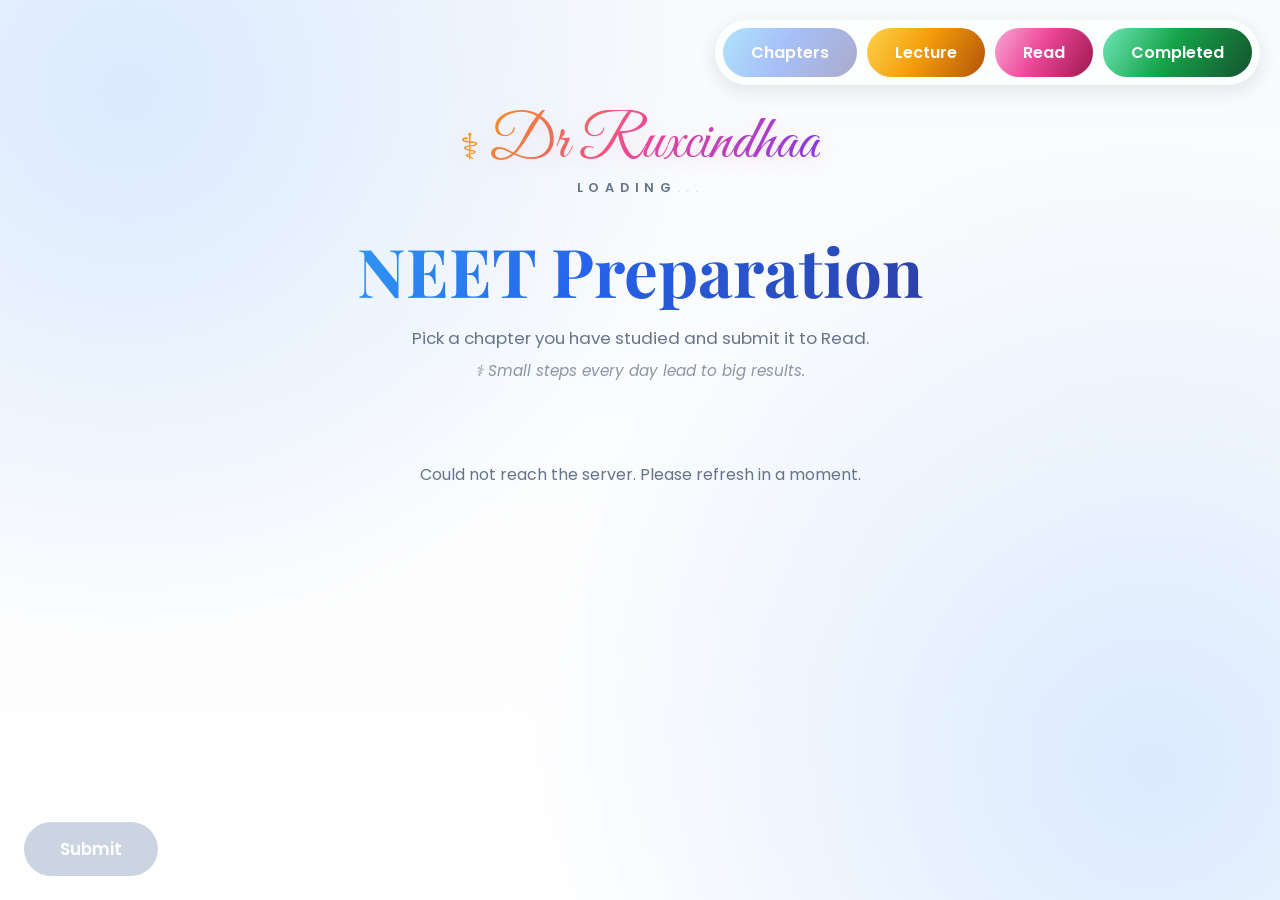
<file: frontend/index.html>
<!DOCTYPE html>
<html lang="en">
<head>
  <meta charset="UTF-8">
  <meta name="viewport" content="width=device-width, initial-scale=1.0">
  <title>NEET Preparation</title>
  <link rel="preconnect" href="https://fonts.googleapis.com">
  <link rel="preconnect" href="https://fonts.gstatic.com" crossorigin>
  <link href="https://fonts.googleapis.com/css2?family=Great+Vibes&family=Playfair+Display:wght@700&family=Poppins:wght@400;500;600&display=swap" rel="stylesheet">
  <link rel="stylesheet" href="css/style.css">
</head>
<body class="page theme-blue">
  <nav class="top-nav">
    <span class="nav-btn chapters current" aria-current="page">Chapters</span>
    <a href="lecture.html" class="nav-btn lecture">Lecture</a>
    <a href="read.html" class="nav-btn read">Read</a>
    <a href="completed.html" class="nav-btn completed">Completed</a>
  </nav>
  <main class="container">
    <h1 class="title">NEET Preparation</h1>
    <p class="subtitle">Pick a chapter you have studied and submit it to Read.</p>
    <div id="chapter-list" class="chapter-list"></div>
    <p id="empty" class="empty" hidden>All chapters are in Read or Completed.</p>
  </main>
  <button id="submit-btn" class="submit-btn" type="button" disabled>Submit</button>
  <script src="js/decor.js"></script>
  <script src="js/chapters.js"></script>
  <script src="js/app.js"></script>
</body>
</html>
</file>
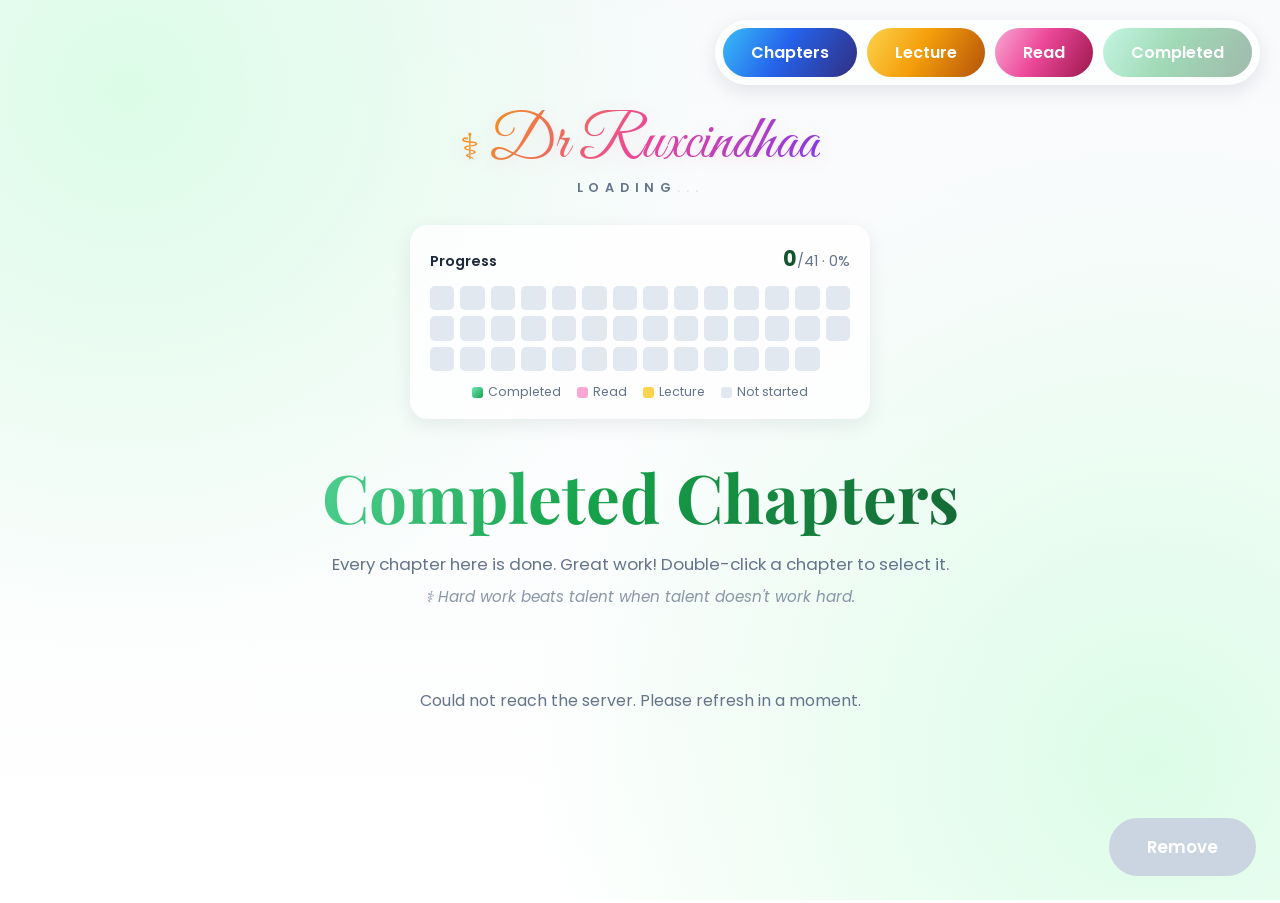
<file: frontend/completed.html>
<!DOCTYPE html>
<html lang="en">
<head>
  <meta charset="UTF-8">
  <meta name="viewport" content="width=device-width, initial-scale=1.0">
  <title>Completed Chapters</title>
  <link rel="preconnect" href="https://fonts.googleapis.com">
  <link rel="preconnect" href="https://fonts.gstatic.com" crossorigin>
  <link href="https://fonts.googleapis.com/css2?family=Great+Vibes&family=Playfair+Display:wght@700&family=Poppins:wght@400;500;600&display=swap" rel="stylesheet">
  <link rel="stylesheet" href="css/style.css">
</head>
<body class="page theme-green">
  <nav class="top-nav">
    <a href="index.html" class="nav-btn chapters">Chapters</a>
    <a href="lecture.html" class="nav-btn lecture">Lecture</a>
    <a href="read.html" class="nav-btn read">Read</a>
    <span class="nav-btn completed current" aria-current="page">Completed</span>
  </nav>
  <main class="container">
    <section class="progress-card" aria-label="Completion progress">
      <div class="progress-head">
        <span class="progress-title">Progress</span>
        <span><strong id="progress-count">0</strong>/41 · <span id="progress-percent">0%</span></span>
      </div>
      <div id="progress-grid" class="progress-grid"></div>
      <div class="progress-legend">
        <span><i class="cell completed"></i>Completed</span>
        <span><i class="cell read"></i>Read</span>
        <span><i class="cell lecture"></i>Lecture</span>
        <span><i class="cell"></i>Not started</span>
      </div>
    </section>
    <h1 class="title">Completed Chapters</h1>
    <p class="subtitle">Every chapter here is done. Great work! Double-click a chapter to select it.</p>
    <p id="congrats" class="congrats" hidden></p>
    <div id="chapter-list" class="chapter-list"></div>
    <p id="empty" class="empty" hidden>No chapters completed yet. Keep going!</p>
  </main>
  <button id="remove-btn" class="remove-btn" type="button" disabled>Remove</button>
  <script src="js/decor.js"></script>
  <script src="js/chapters.js"></script>
  <script src="js/completed.js"></script>
</body>
</html>
</file>
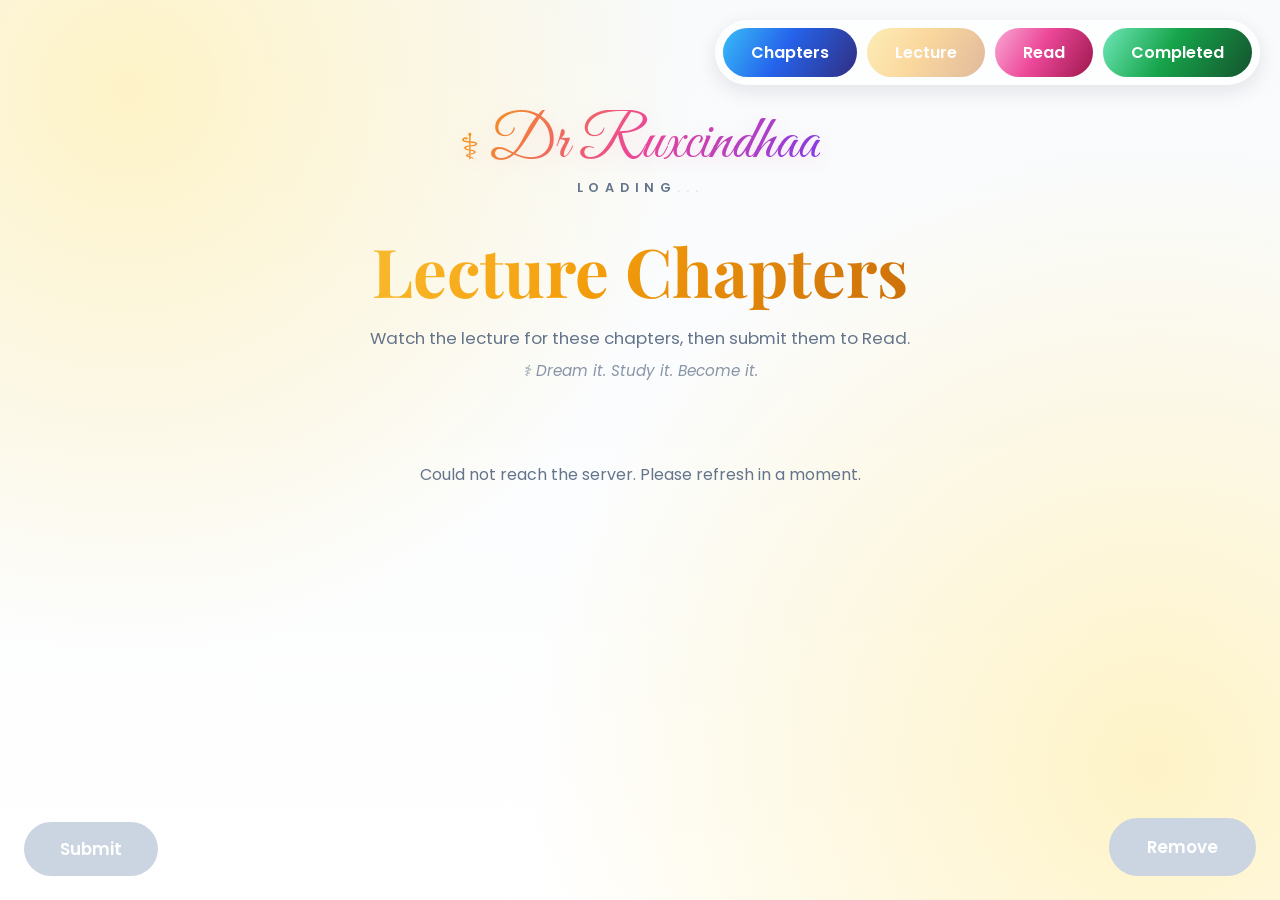
<file: frontend/lecture.html>
<!DOCTYPE html>
<html lang="en">
<head>
  <meta charset="UTF-8">
  <meta name="viewport" content="width=device-width, initial-scale=1.0">
  <title>Lecture Chapters</title>
  <link rel="preconnect" href="https://fonts.googleapis.com">
  <link rel="preconnect" href="https://fonts.gstatic.com" crossorigin>
  <link href="https://fonts.googleapis.com/css2?family=Great+Vibes&family=Playfair+Display:wght@700&family=Poppins:wght@400;500;600&display=swap" rel="stylesheet">
  <link rel="stylesheet" href="css/style.css">
</head>
<body class="page theme-amber">
  <nav class="top-nav">
    <a href="index.html" class="nav-btn chapters">Chapters</a>
    <span class="nav-btn lecture current" aria-current="page">Lecture</span>
    <a href="read.html" class="nav-btn read">Read</a>
    <a href="completed.html" class="nav-btn completed">Completed</a>
  </nav>
  <main class="container">
    <h1 class="title">Lecture Chapters</h1>
    <p class="subtitle">Watch the lecture for these chapters, then submit them to Read.</p>
    <div id="chapter-list" class="chapter-list"></div>
    <p id="empty" class="empty" hidden>No chapters to show here.</p>
  </main>
  <button id="submit-btn" class="submit-btn" type="button" disabled>Submit</button>
  <button id="remove-btn" class="remove-btn" type="button" disabled>Remove</button>
  <script src="js/decor.js"></script>
  <script src="js/chapters.js"></script>
  <script src="js/lecture.js"></script>
</body>
</html>
</file>
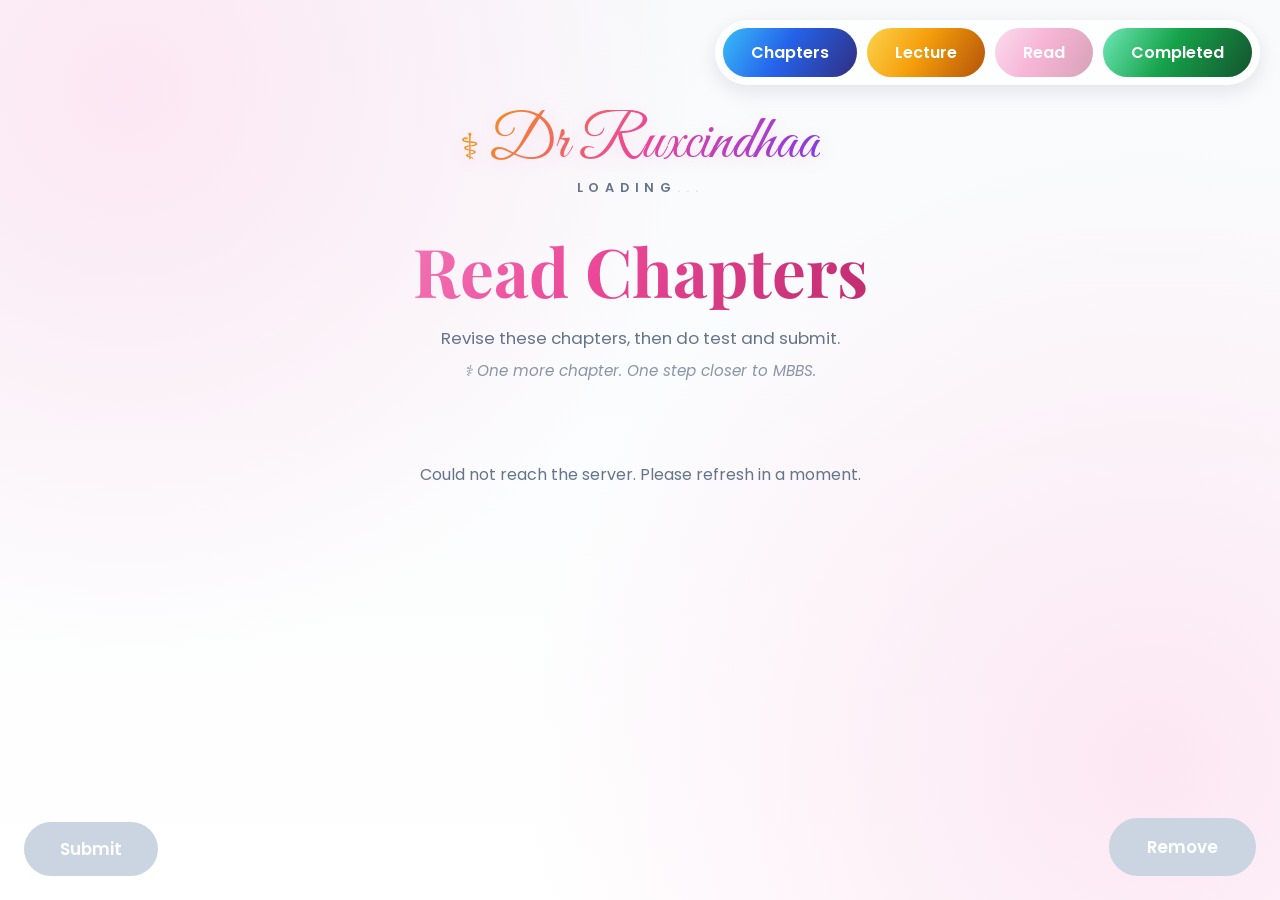
<file: frontend/read.html>
<!DOCTYPE html>
<html lang="en">
<head>
  <meta charset="UTF-8">
  <meta name="viewport" content="width=device-width, initial-scale=1.0">
  <title>Read Chapters</title>
  <link rel="preconnect" href="https://fonts.googleapis.com">
  <link rel="preconnect" href="https://fonts.gstatic.com" crossorigin>
  <link href="https://fonts.googleapis.com/css2?family=Great+Vibes&family=Playfair+Display:wght@700&family=Poppins:wght@400;500;600&display=swap" rel="stylesheet">
  <link rel="stylesheet" href="css/style.css">
</head>
<body class="page theme-pink">
  <nav class="top-nav">
    <a href="index.html" class="nav-btn chapters">Chapters</a>
    <a href="lecture.html" class="nav-btn lecture">Lecture</a>
    <span class="nav-btn read current" aria-current="page">Read</span>
    <a href="completed.html" class="nav-btn completed">Completed</a>
  </nav>
  <main class="container">
    <h1 class="title">Read Chapters</h1>
    <p class="subtitle">Revise these chapters, then do test and submit.</p>
    <div id="chapter-list" class="chapter-list"></div>
    <p id="empty" class="empty" hidden>No chapters to show here.</p>
  </main>
  <button id="submit-btn" class="submit-btn" type="button" disabled>Submit</button>
  <button id="remove-btn" class="remove-btn" type="button" disabled>Remove</button>
  <script src="js/decor.js"></script>
  <script src="js/chapters.js"></script>
  <script src="js/read.js"></script>
</body>
</html>
</file>
<file: frontend/css/style.css>
* {
  margin: 0;
  padding: 0;
  box-sizing: border-box;
}

:root {
  --blue-light: #38bdf8;
  --blue: #2563eb;
  --blue-dark: #312e81;
  --pink-light: #f9a8d4;
  --pink: #ec4899;
  --pink-dark: #9d174d;
  --amber-light: #fcd34d;
  --amber: #f59e0b;
  --amber-dark: #b45309;
  --green-light: #6ee7b7;
  --green: #16a34a;
  --green-dark: #14532d;
  --text: #1e293b;
  --muted: #64748b;
}

/* Each page picks its colour */
.theme-blue  { --accent-light: var(--blue-light);  --accent: var(--blue);  --accent-dark: var(--blue-dark);  --tint: #dbeafe; }
.theme-pink  { --accent-light: var(--pink-light);  --accent: var(--pink);  --accent-dark: var(--pink-dark);  --tint: #fce7f3; }
.theme-amber { --accent-light: var(--amber-light); --accent: var(--amber); --accent-dark: var(--amber-dark); --tint: #fef3c7; }
.theme-green { --accent-light: var(--green-light); --accent: var(--green); --accent-dark: var(--green-dark); --tint: #dcfce7; }

/* Three-tone colour grade used by boxes, titles and buttons */
.page {
  --grade: linear-gradient(120deg, var(--accent-light) 0%, var(--accent) 45%, var(--accent-dark) 100%);
}

html {
  min-height: 100%;
}

/* Soft tinted background with two blurred colour glows */
body.page {
  min-height: 100vh;
  font-family: "Poppins", system-ui, sans-serif;
  color: var(--text);
  background:
    radial-gradient(circle at 10% 10%, var(--tint) 0, transparent 40%),
    radial-gradient(circle at 90% 85%, var(--tint) 0, transparent 45%),
    linear-gradient(180deg, #f8fafc 0%, #ffffff 100%);
  background-attachment: fixed;
}

.container {
  max-width: 960px;
  margin: 0 auto;
  padding: 110px 16px 150px;
}

.title {
  font-family: "Playfair Display", Georgia, serif;
  font-size: clamp(2.6rem, 7vw, 4.2rem);
  text-align: center;
  background: var(--grade);
  -webkit-background-clip: text;
  background-clip: text;
  color: transparent;
}

.subtitle {
  text-align: center;
  color: var(--muted);
  font-size: 1.05rem;
  margin: 10px 0 44px;
}

.chapter-list {
  display: flex;
  flex-direction: column;
  gap: 18px;
}

/* Full-width long oval chapter box with a gradient fill */
.chapter {
  display: flex;
  align-items: center;
  gap: 20px;
  width: 100%;
  min-height: 74px;
  padding: 16px 32px 16px 18px;
  border-radius: 999px;
  background: var(--grade);
  color: #ffffff;
  font-size: 1.15rem;
  font-weight: 500;
  letter-spacing: 0.2px;
  box-shadow: 0 6px 18px rgba(15, 23, 42, 0.12);
  user-select: none;
  outline: none;
  transition: transform 0.18s, box-shadow 0.18s, opacity 0.18s;
  animation: fade-in 0.35s ease both;
}

.chapter[role="radio"] {
  cursor: pointer;
}

.chapter[role="radio"]:hover,
.chapter[role="radio"]:focus-visible {
  transform: translateY(-3px) scale(1.01);
  box-shadow: 0 14px 28px rgba(15, 23, 42, 0.2);
}

.chapter .num {
  flex-shrink: 0;
  width: 44px;
  height: 44px;
  border-radius: 50%;
  background: rgba(255, 255, 255, 0.95);
  color: var(--accent-dark);
  font-size: 0.95rem;
  font-weight: 600;
  display: grid;
  place-items: center;
}

.chapter .name {
  flex: 1;
}

/* Selected: ring around the box and a check mark on the right */
.chapter.selected {
  transform: scale(1.015);
  box-shadow: 0 0 0 4px #ffffff, 0 0 0 7px var(--accent), 0 14px 28px rgba(15, 23, 42, 0.22);
}

.chapter.selected::after {
  content: "✓";
  width: 32px;
  height: 32px;
  border-radius: 50%;
  background: #ffffff;
  color: var(--accent-dark);
  font-weight: 700;
  display: grid;
  place-items: center;
}

@keyframes fade-in {
  from { opacity: 0; transform: translateY(8px); }
  to   { opacity: 1; transform: none; }
}

.congrats {
  margin-bottom: 32px;
  padding: 18px 28px;
  border-radius: 24px;
  background: rgba(255, 255, 255, 0.8);
  border: 2px solid var(--green);
  color: var(--green-dark);
  font-size: 1.15rem;
  font-weight: 600;
  text-align: center;
  box-shadow: 0 6px 18px rgba(22, 163, 74, 0.15);
}

.empty {
  text-align: center;
  color: var(--muted);
  padding: 40px 0;
}

/* Top-right navigation on a frosted glass strip */
.top-nav {
  position: fixed;
  top: 20px;
  right: 20px;
  display: flex;
  gap: 10px;
  padding: 8px;
  border-radius: 999px;
  background: rgba(255, 255, 255, 0.7);
  backdrop-filter: blur(10px);
  -webkit-backdrop-filter: blur(10px);
  box-shadow: 0 6px 20px rgba(15, 23, 42, 0.1);
  z-index: 10;
}

.nav-btn,
.submit-btn,
.remove-btn {
  padding: 12px 28px;
  border: none;
  border-radius: 999px;
  color: #ffffff;
  font: 600 1rem "Poppins", sans-serif;
  text-decoration: none;
  cursor: pointer;
  transition: transform 0.15s, filter 0.15s, box-shadow 0.15s;
}

.nav-btn:hover,
.submit-btn:hover:not(:disabled),
.remove-btn:hover:not(:disabled) {
  transform: translateY(-2px);
  filter: brightness(1.08);
}

.nav-btn.chapters  { background: linear-gradient(120deg, var(--blue-light), var(--blue) 45%, var(--blue-dark)); }
.nav-btn.lecture   { background: linear-gradient(120deg, var(--amber-light), var(--amber) 45%, var(--amber-dark)); }
.nav-btn.read      { background: linear-gradient(120deg, var(--pink-light), var(--pink) 45%, var(--pink-dark)); }
.nav-btn.completed { background: linear-gradient(120deg, var(--green-light), var(--green) 45%, var(--green-dark)); }

/* Bottom corner action buttons */
.submit-btn,
.remove-btn {
  position: fixed;
  bottom: 24px;
  padding: 14px 36px;
  font-size: 1.05rem;
  box-shadow: 0 8px 20px rgba(15, 23, 42, 0.25);
  z-index: 10;
}

.submit-btn {
  left: 24px;
  background: var(--grade);
}

.remove-btn {
  right: 24px;
  background: #ffffff;
  color: #dc2626;
  border: 2px solid #dc2626;
}

.submit-btn:disabled,
.remove-btn:disabled {
  background: #cbd5e1;
  color: #ffffff;
  border-color: #cbd5e1;
  box-shadow: none;
  cursor: not-allowed;
}

@media (max-width: 600px) {
  .chapter {
    font-size: 1rem;
    padding: 12px 22px 12px 12px;
  }

  .nav-btn {
    padding: 10px 18px;
    font-size: 0.9rem;
  }
}

/* Faint doctor symbols and motivational quotes */
.subtitle {
  margin-bottom: 8px;
}

.daily-quote {
  text-align: center;
  font-style: italic;
  font-size: 0.95rem;
  color: var(--muted);
  opacity: 0.75;
  margin-bottom: 40px;
}

.decor {
  position: fixed;
  top: 50%;
  transform: translateY(-50%);
  width: 170px;
  display: flex;
  flex-direction: column;
  align-items: center;
  gap: 10px;
  text-align: center;
  pointer-events: none;
  z-index: 0;
}

.decor-left  { left: 28px; }
.decor-right { right: 28px; }

.decor-symbol {
  font-size: 2rem;
  opacity: 0.18;
  filter: grayscale(0.4);
}

.decor-quote {
  font-family: "Playfair Display", Georgia, serif;
  font-style: italic;
  font-size: 0.85rem;
  line-height: 1.4;
  color: var(--accent-dark);
  opacity: 0.35;
  margin-bottom: 14px;
}

.container {
  position: relative;
  z-index: 1;
}

/* Side quotes only where there is room beside the chapter list */
@media (max-width: 1360px) {
  .decor {
    display: none;
  }
}

/* Current page button: dimmed and not clickable */
.nav-btn.current {
  opacity: 0.4;
  cursor: default;
  pointer-events: none;
}

/* LeetCode-style progress card: one small box per chapter */
.progress-card {
  max-width: 460px;
  margin: 0 auto 32px;
  padding: 18px 20px;
  border-radius: 18px;
  background: rgba(255, 255, 255, 0.85);
  box-shadow: 0 6px 20px rgba(15, 23, 42, 0.08);
}

.progress-head {
  display: flex;
  justify-content: space-between;
  align-items: baseline;
  font-size: 0.9rem;
  color: var(--muted);
  margin-bottom: 12px;
}

.progress-title {
  font-weight: 600;
  color: var(--text);
}

.progress-head strong {
  font-size: 1.3rem;
  color: var(--green-dark);
}

.progress-grid {
  display: grid;
  grid-template-columns: repeat(14, 1fr);
  gap: 6px;
}

.cell {
  display: inline-block;
  aspect-ratio: 1;
  border-radius: 5px;
  background: #e2e8f0;
  transition: background 0.3s, transform 0.15s;
}

.progress-grid .cell:hover {
  transform: scale(1.2);
}

.cell.lecture {
  background: var(--amber-light);
}

.cell.read {
  background: var(--pink-light);
}

.cell.completed {
  background: linear-gradient(135deg, var(--green-light), var(--green));
}

.progress-legend {
  display: flex;
  justify-content: center;
  gap: 16px;
  margin-top: 12px;
  font-size: 0.78rem;
  color: var(--muted);
}

.progress-legend span {
  display: flex;
  align-items: center;
  gap: 5px;
}

.progress-legend .cell {
  width: 11px;
  border-radius: 3px;
}

/* "Dr Ruxcindhaa Loading..." motivation banner */
.dr-banner {
  display: flex;
  flex-direction: column;
  align-items: center;
  margin-bottom: 28px;
  animation: fade-in 0.8s ease both;
}

.dr-name {
  font-family: "Great Vibes", cursive;
  font-size: clamp(2.6rem, 8vw, 3.8rem);
  line-height: 1.1;
  background: linear-gradient(120deg, #f59e0b, #ec4899 50%, #7c3aed);
  -webkit-background-clip: text;
  background-clip: text;
  color: transparent;
  text-shadow: 0 4px 18px rgba(236, 72, 153, 0.15);
}

.dr-symbol {
  font-family: "Poppins", sans-serif;
  font-size: 0.6em;
  vertical-align: middle;
}

.dr-loading {
  font-size: 0.8rem;
  font-weight: 600;
  letter-spacing: 0.45em;
  text-transform: uppercase;
  color: var(--muted);
  margin-top: 2px;
}

/* Dots blink one after another, like something is on its way */
.dots i {
  font-style: normal;
  animation: blink 1.4s infinite both;
}

.dots i:nth-child(2) { animation-delay: 0.2s; }
.dots i:nth-child(3) { animation-delay: 0.4s; }

@keyframes blink {
  0%, 80%, 100% { opacity: 0.2; }
  40%           { opacity: 1; }
}
</file>
